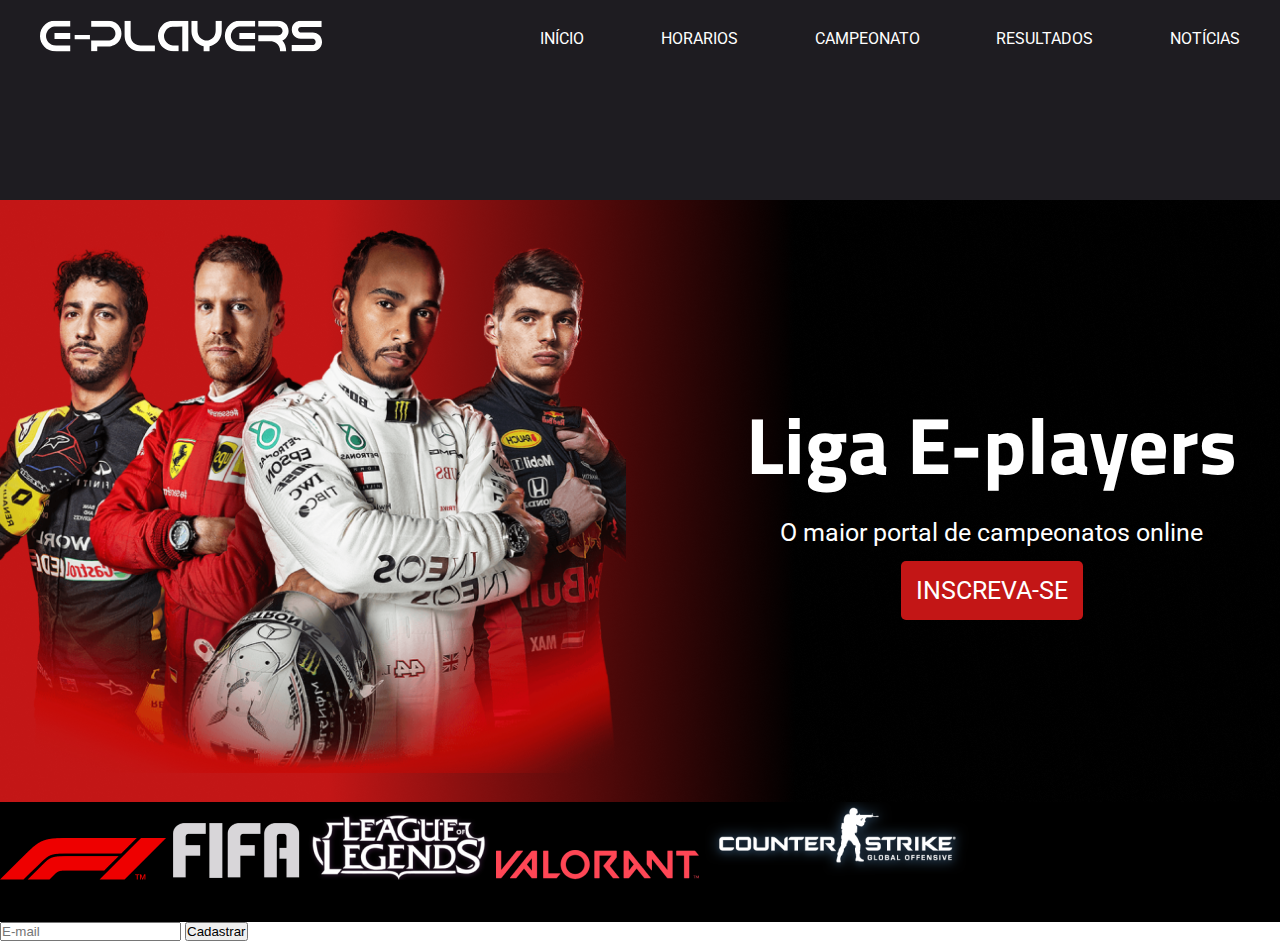
<file: index.html>
<!DOCTYPE html>
<html lang = "pt-br">
<html>
<head>
<meta charset="UTF-8">
<title>Eplayers</title>
<!-- CSS only -->
<link href="https://cdn.jsdelivr.net/npm/bootstrap@5.2.3/dist/css/bootstrap.min.css" rel="stylesheet" integrity="sha384-rbsA2VBKQhggwzxH7pPCaAqO46MgnOM80zW1RWuH61DGLwZJEdK2Kadq2F9CUG65" crossorigin="anonymous">
<link rel = "stylesheet" href="css/style.css">
</head>
<body>
  <header>
    <div class="container-grid cabecalho">
        <a href="index.html"><img src = "img/logo.svg"></a>

    <nav id ="menu" class="menu">
        <a href="index.html">Início</a>
        <a href="pages/horarios.html">Horarios</a>
        <a href="pages/Campeonato.html">Campeonato</a>
        <a href="">Resultados</a>
        <a href="">Notícias</a>
   
    </nav>
    <!--<a href="#" onclick="mostrarMenu()" id ="barras"><img class ="icone-menu" src="img/bars-solid.svg"  alt = "icone do menu de barras"></a>-->
</div><a href="#" id ="barras"><img class ="icone-menu" src="img/bars-solid.svg"  alt = "icone do menu de barras"></a>
  </header>
  <section id = "carrossel" class="banner banner-f1">
    <div class = "container-grid posicionamento-banner">
      <div class = "conteudo-banner">
        <h1>Liga E-players</h1>
        <p>O maior portal de campeonatos online</p>
        <a href="">Inscreva-se</a>
      </div>

    </div>

  </section> 
  <section class="jogos">
    <div class = "container d-flex justify-content-between align-items-center"> <!-- o "d-flex" configura os jogos puxando diretamente do bootstrap-->
   <img src = "img/f1.png"  alt = "logo formula 1">
   <img src = "img/fifa.png" alt = "logo Fifa" >
   <img src = "img/lol.png" alt = "logo LOL" >
   <img src = "img/vava.png"  alt = "logo vava">
   <img src = "img/cs.png" alt = "logo cs">
 </div>
    
  </section>

 <form action="">
  <input id = "campo-email" type="text" placeholder="E-mail" required>
  <button onclick="cadastrarNewsletter()">Cadastrar</button>
 </form>



  <!-- JavaScript Bundle with Popper -->
<script src="https://cdn.jsdelivr.net/npm/bootstrap@5.2.3/dist/js/bootstrap.bundle.min.js" integrity="sha384-kenU1KFdBIe4zVF0s0G1M5b4hcpxyD9F7jL+jjXkk+Q2h455rYXK/7HAuoJl+0I4" crossorigin="anonymous"></script>
<script src = "js/jquery-3.6.3.js"></script>
<script src = "js/scripts.js"></script>
</body>
</html>
</file>
<file: css/style.css>
@import url('https://fonts.googleapis.com/css2?family=Roboto&family=Titillium+Web&display=swap'); /* Buscando famílias de fontes */

/* CSS RESET : define as configurações iniciais*/
*{
    margin:0;
    padding: 0;
    box-sizing: border-box;
}


a{
    color: rgb(255, 136, 0);
}

header{
      
    background-color: #1E1C21;/* Define a cor do cabeçalho */
    height: 200px; /* Define a altura do cabeçalho */
    padding-top: 20px; /* Define o espaçamento superior do cabeçalho */
}

.container-grid{
width: 1200px ; /* Define a largura dos elementos do cabeçalho em relação as bordas do computador */
margin: 0 auto; /* Define a margem dos elementos do cabeçalho */
}

.cabecalho{
    display: flex ; /* Define a largura dos elementos do cabeçalho */
    justify-content: space-between;
    align-items: center;
}

.menu a{
  color: white;
  text-decoration: none;
  text-transform: uppercase; /* Transforma as letras maiusculas em minusculas */
}

.menu{
    width: 700px;
    display: flex;
    justify-content: space-between;
    font-family: "Roboto";
}

.icone-menu{
    height: 40px;
}

#barras{
    display: none;
}



.banner{
    height: 602px; /* Altura do banner */
    background-repeat: no-repeat /* Não fica repetindo a imagem do banner várias vezes */;
    background-position: center  /* Centraliza o banner*/ ;
    background-size: cover /* Cobrir todo o fundo do banner */;
}

.banner-f1{
    background-image: url(../img/bannerf1.png);
}

.banner-cs{
    background-image: url(../img/lol_banner.png);
}

.banner-lol{
    background-image: url(../img/cs_banner.png);
}



.conteudo-banner h1 /* Mexe no título "E-players" */{
    color: white;
    font-family: "Titillium Web";
    font-size: 80px;
}

.conteudo-banner p /* Mexe no parágrafo " O maior portal de campeonatos online "*/{
    color: white;
    font-family: "Roboto";
    font-size: 25px;
}

.conteudo-banner a /* Mexe no botão " Inscreva-se "*/{
    padding: 15px;
    background-color: #c31616;
    color: white;
    font-family: "Roboto";
    text-decoration: none; /* Retira a linha embaixo de "Inscreva-se" */
    text-transform: uppercase; /* Tranforma as letras minusculas em maiusculas */
    font-size: 25px;
    border-radius: 5px;                /* Vai arredondar as bordas do botão "Inscreva-se" */
}

.conteudo-banner{
    width: 497px;
    height: 237px;
    display: flex;
    flex-direction: column;
    align-items: center;
    justify-content: space-between;
}

.posicionamento-banner{
    display: flex;
    justify-content: flex-end;
    align-items: center;
    height: 100%;
   
}

.jogos{
    background-color: black;
    height: 120px;
}

.posicionamento-jogos{
    height: 100%;
}

.container{
  max-width: 1200 px;
}

@media screen and (max-widht: 1200px) {
    .container-grid{
        width: 1000px;
    }
}   /* Serve para mexer na "responsividade" do site, isto é, fazer com que a tela se adapte ao tamanho do dispostitivo que irá acessar ao conteúdo*/

@media screen and (max-widht: 1000px) {
    #barras{
        display: inline-block;
    }

    .menu{
        display: none;
        position: absolute;
        top: 91px;
        right: 0px;


        flex-direction: column;
        justify-content: space-around;
        align-items: center;

        background-color: #1E1C21;
        height: 400px;
    }

    .menu-ativo{
        display: flex;
    }

    .menu a{
        font-size: 20px;
    }

    .container-grid{
        width: 800px;
    }
}
</file>
